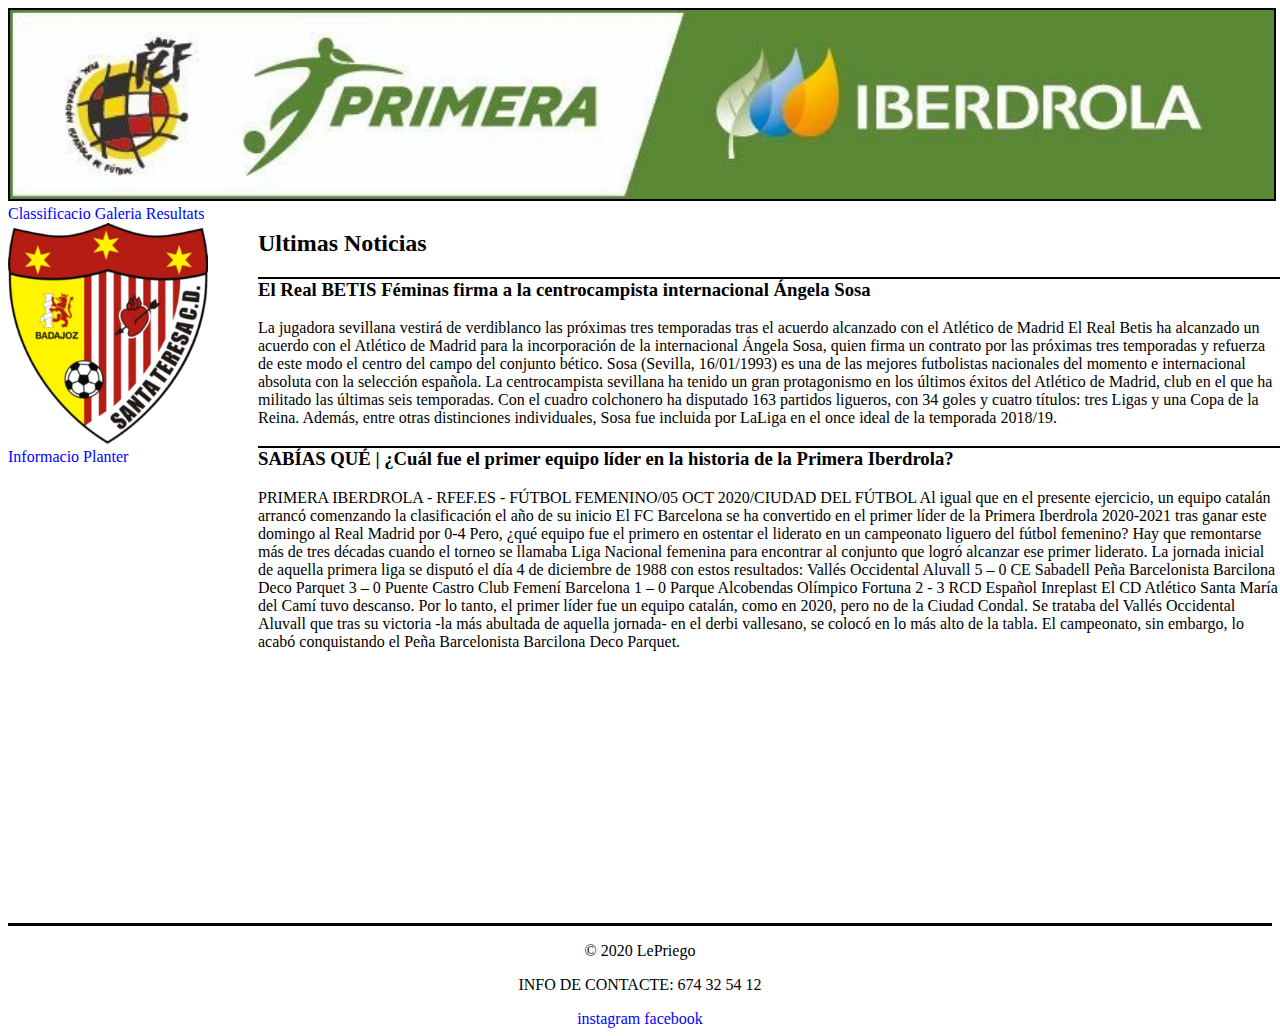
<file: index.html>
<!DOCTYPE html>
<html lang="es">
    <head>
        <title>Futbol Femeni</title>
        <meta charset="UTF-8">
        <meta name="author" content="Adria Priego">
        <meta name="description" content="Futbol Femeni">
        <meta name="keywords" content="Futbol Femeni">
        <link rel="stylesheet" type="text/css" href="./estils/general.css" >
        <link rel="stylesheet" type="text/css" href="./estils/index.css" >
    </head>
    <body>
        <header>
            <img class="banner" src="./img/banner.jpg" alt="Primera iberdrola">
            <nav>
                <a href="./web/classif.html">Classificacio</a>
                <a href="./web/galeria.html">Galeria</a>
                <a href="./web/resultats.html">Resultats</a>
            </nav>
        </header>
        <main>
            <article>
            <img  src="./img/santateresa.png" alt="Escut Santa Teresa" width="200px" >
            </article>
            <nav>
                <a href="./web/infogeneral.html">Informacio</a>
                <a href="./web/planter.html">Planter</a>
            </nav>
            <aside>
                <h2>Ultimas Noticias</h2>
                <h3>El Real BETIS Féminas firma a la centrocampista internacional Ángela Sosa</h3>
                <p>
                    La jugadora sevillana vestirá de verdiblanco las próximas tres temporadas tras el acuerdo alcanzado con el Atlético de Madrid
                    El Real Betis ha alcanzado un acuerdo con el Atlético de Madrid para la incorporación de la internacional Ángela Sosa, quien firma un contrato por las próximas tres temporadas y refuerza de este modo el centro del campo del conjunto bético.  
                    Sosa (Sevilla, 16/01/1993) es una de las mejores futbolistas nacionales del momento e internacional absoluta con la selección española. La centrocampista sevillana ha tenido un gran protagonismo en los últimos éxitos del Atlético de Madrid, club en el que ha militado las últimas seis temporadas. 
                    Con el cuadro colchonero ha disputado 163 partidos ligueros, con 34 goles y cuatro títulos: tres Ligas y una Copa de la Reina. Además, entre otras distinciones individuales, Sosa fue incluida por LaLiga en el once ideal de la temporada 2018/19. 
                </p>
                <h3>SABÍAS QUÉ | ¿Cuál fue el primer equipo líder en la historia de la Primera Iberdrola?</h3>
                <p>
                    PRIMERA IBERDROLA - RFEF.ES - FÚTBOL FEMENINO/05 OCT 2020/CIUDAD DEL FÚTBOL
                    Al igual que en el presente ejercicio, un equipo catalán arrancó comenzando la clasificación el año de su inicio
                    El FC Barcelona se ha convertido en el primer líder de la Primera Iberdrola 2020-2021 tras ganar este domingo al Real Madrid por 0-4
                    Pero, ¿qué equipo fue el primero en ostentar el liderato en un campeonato liguero del fútbol femenino? 
                    Hay que remontarse más de tres décadas cuando el torneo se llamaba Liga Nacional femenina para encontrar al conjunto que logró alcanzar ese primer liderato.
                    La jornada inicial de aquella primera liga se disputó el día 4 de diciembre de 1988 con estos resultados:
                    Vallés Occidental Aluvall 5 – 0 CE Sabadell
                    Peña Barcelonista Barcilona Deco Parquet 3 – 0 Puente Castro
                    Club Femení Barcelona 1 – 0 Parque Alcobendas
                    Olímpico Fortuna 2 - 3 RCD Español Inreplast
                    El CD Atlético Santa María del Camí tuvo descanso.
                    Por lo tanto, el primer líder fue un equipo catalán, como en 2020, pero no de la Ciudad Condal. Se trataba del Vallés Occidental Aluvall que tras su victoria -la más abultada de aquella jornada- en el derbi vallesano, se colocó en lo más alto de la tabla.
                    El campeonato, sin embargo, lo acabó conquistando el Peña Barcelonista Barcilona Deco Parquet.
                </p>
            </aside>
        </main>
        <footer>
            <p>&copy; 2020 LePriego</p>
            <p>INFO DE CONTACTE: 674 32 54 12</p>
            <a href="https://www.instagram.com/santateresabadajoz/?hl=es" target="_blank">instagram</a>
            <a href="https://es-es.facebook.com/SantaTeresaBadajoz" target="_blank">facebook</a>
        </footer>
    </body>
</html>
</file>
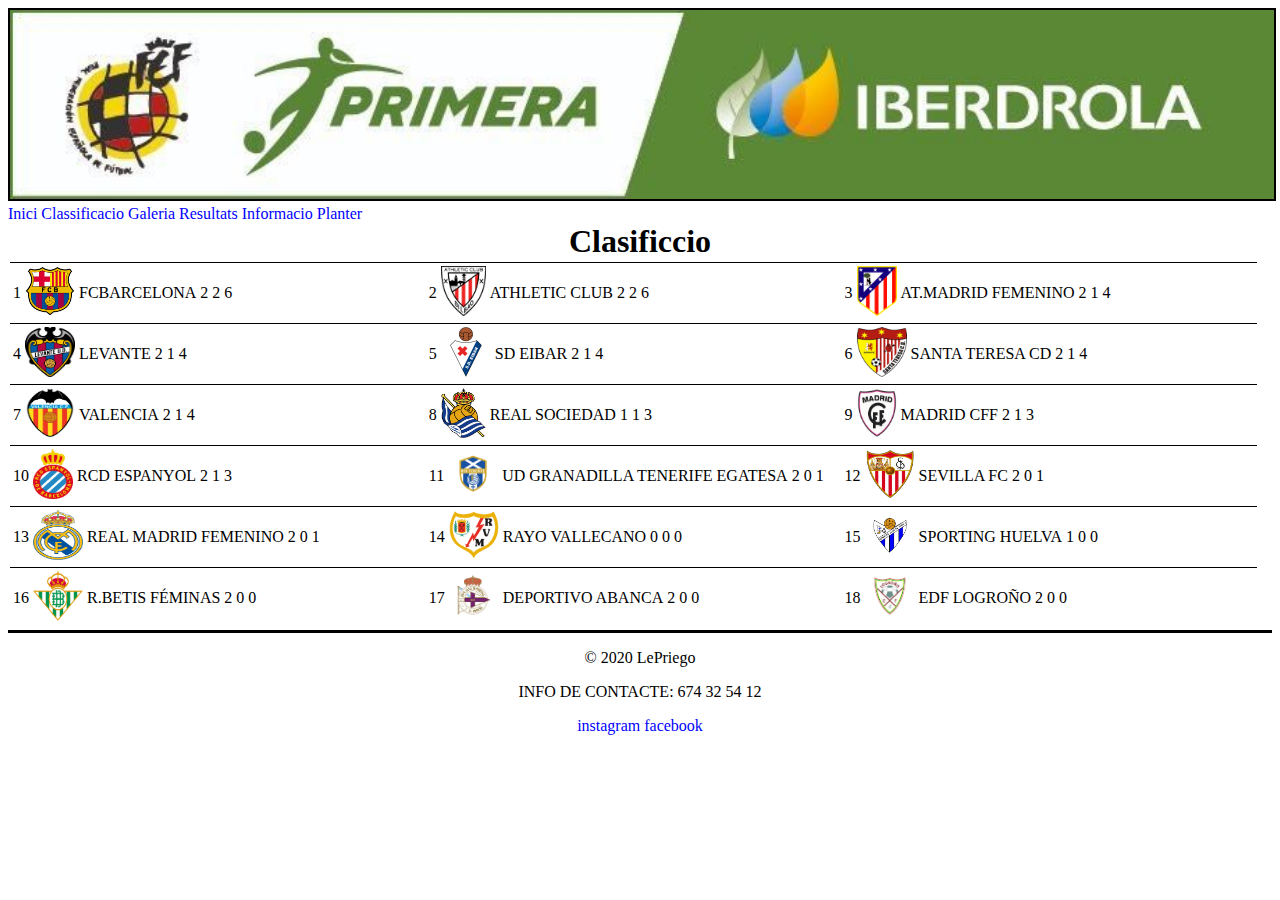
<file: web/classif.html>
<!DOCTYPE html>
<html lang="es">
    <head>
        <title>Futbol Femeni</title>
        <meta charset="UTF-8">
        <meta name="author" content="Adria Priego">
        <meta name="description" content="Futbol Femeni">
        <meta name="keywords" content="Futbol Femeni">
        <link rel="stylesheet" type="text/css" href="../estils/general.css" >
        <link rel="stylesheet" type="text/css" href="../estils/classif.css" >
    </head>
    <body>
        <header>
            <img src="../img/banner.jpg" alt="Primera iberdrola" class="banner">
            <nav>
                <a href="../index.html">Inici</a>
                <a href="./classif.html">Classificacio</a>
                <a href="./galeria.html">Galeria</a>
                <a href="./resultats.html">Resultats</a>
                <a href="./infogeneral.html">Informacio</a>
                <a href="./planter.html">Planter</a>
            </nav>
        </header>
        <table>
            <caption>Clasificcio</caption>
            <tbody>
                <tr>
                    <td>1</td>
                    <td><img src="../img/escudobarza.png" alt="Barça" width="50px" height="50px"></td>
                    <td>FCBARCELONA</td>
                    <td>2</td>
                    <td>2</td>
                    <td>6</td>
                </tr>
                <tr>
                    <td>2</td>
                    <td><img src="../img/atletico.png" alt="Atleti" width="45px" height="50px"></td>
                    <td>ATHLETIC CLUB</td>
                    <td>2</td>
                    <td>2</td>
                    <td>6</td>
                </tr>
                <tr>
                    <td>3</td>
                    <td><img src="../img/escudoathmadrid.png" alt="AMadrid" width="40px" height="50px"></td>
                    <td>AT.MADRID FEMENINO</td>
                    <td>2</td>
                    <td>1</td>
                    <td>4</td>
                </tr>
                <tr>
                    <td>4</td>
                    <td><img src="../img/levante.png" alt="Levante" width="50px" height="50px"></td>
                    <td>LEVANTE</td>
                    <td>2</td>
                    <td>1</td>
                    <td>4</td>
                </tr>
                <tr>
                    <td>5</td>
                    <td><img src="../img/eibar.png" alt="Eibar" width="50px" height="50px"></td>
                    <td>SD EIBAR</td>
                    <td>2</td>
                    <td>1</td>
                    <td>4</td>
                </tr>
                <tr>
                    <td>6</td>
                    <td><img src="../img/santateresa.png" alt="Santa Teresa CD" width="50px" height="50px"></td>
                    <td>SANTA TERESA CD</td>
                    <td>2</td>
                    <td>1</td>
                    <td>4</td>
                </tr>
                <tr>
                    <td>7</td>
                    <td><img src="../img/valencia.png" alt="Valencia" width="50px" height="50px"></td>
                    <td>VALENCIA</td>
                    <td>2</td>
                    <td>1</td>
                    <td>4</td>
                </tr>
                <tr>
                    <td>8</td>
                    <td><img src="../img/realsociedad.png" alt="Real Sociedad" width="45px" height="50px"></td>
                    <td>REAL SOCIEDAD</td>
                    <td>1</td>
                    <td>1</td>
                    <td>3</td>
                </tr>
                <tr>
                    <td>9</td>
                    <td><img src="../img/madridcff.png" alt="Madrid CFF" width="40px" height="50px"></td>
                    <td>MADRID CFF</td>
                    <td>2</td>
                    <td>1</td>
                    <td>3</td>
                </tr>
                <tr>
                    <td>10</td>
                    <td><img src="../img/espanyol.png" alt="RCD Espanyol" width="40px" height="50px"></td>
                    <td>RCD ESPANYOL</td>
                    <td>2</td>
                    <td>1</td>
                    <td>3</td>
                </tr>
                <tr>
                    <td>11</td>
                    <td><img src="../img/tenerife.png" alt="UD Granadilla Tenerife Egatesa" width="50px" height="50px"></td>
                    <td>UD GRANADILLA TENERIFE EGATESA</td>
                    <td>2</td>
                    <td>0</td>
                    <td>1</td>
                </tr>
                <tr>
                    <td>12</td>
                    <td><img src="../img/sevilla.png" alt="Sevilla" width="50px" height="50px"></td>
                    <td>SEVILLA FC</td>
                    <td>2</td>
                    <td>0</td>
                    <td>1</td>
                </tr>
                <tr>
                    <td>13</td>
                    <td><img src="../img/madrid.png" alt="Real Madrid Femenino" width="50px" height="50px"></td>
                    <td>REAL MADRID FEMENINO</td>
                    <td>2</td>
                    <td>0</td>
                    <td>1</td>
                </tr>
                <tr>
                    <td>14</td>
                    <td><img src="../img/rayovallecano.png" alt="Rayo Vallecano" width="50px" height="50px"></td>
                    <td>RAYO VALLECANO</td>
                    <td>0</td>
                    <td>0</td>
                    <td>0</td>
                </tr>
                <tr>
                    <td>15</td>
                    <td><img src="../img/huelva.png" alt="Sporting Huelva" width="50px" height="50px"></td>
                    <td>SPORTING HUELVA</td>
                    <td>1</td>
                    <td>0</td>
                    <td>0</td>
                </tr>
                <tr>
                    <td>16</td>
                    <td><img src="../img/realbetis.png" alt="Real Betis Feminas" width="50px" height="50px"></td>
                    <td>R.BETIS FÉMINAS</td>
                    <td>2</td>
                    <td>0</td>
                    <td>0</td>
                </tr>
                <tr>
                    <td>17</td>
                    <td><img src="../img/deportivo.png" alt="Deportivo ABanca" width="50px" height="50px"></td>
                    <td>DEPORTIVO ABANCA</td>
                    <td>2</td>
                    <td>0</td>
                    <td>0</td>
                </tr>
                <tr>
                    <td>18</td>
                    <td><img src="../img/logrono.png" alt="Edf Logroño" width="50px" height="50px"></td>
                    <td>EDF LOGROÑO</td>
                    <td>2</td>
                    <td>0</td>
                    <td>0</td>
                </tr>
            </tbody>
        </table>
        <footer>
            <p>&copy; 2020 LePriego</p>
            <p>INFO DE CONTACTE: 674 32 54 12</p>
            <a href="https://www.instagram.com/santateresabadajoz/?hl=es" target="_blank">instagram</a>
            <a href="https://es-es.facebook.com/SantaTeresaBadajoz" target="_blank">facebook</a>
        </footer>
    </body>
</html>
</file>
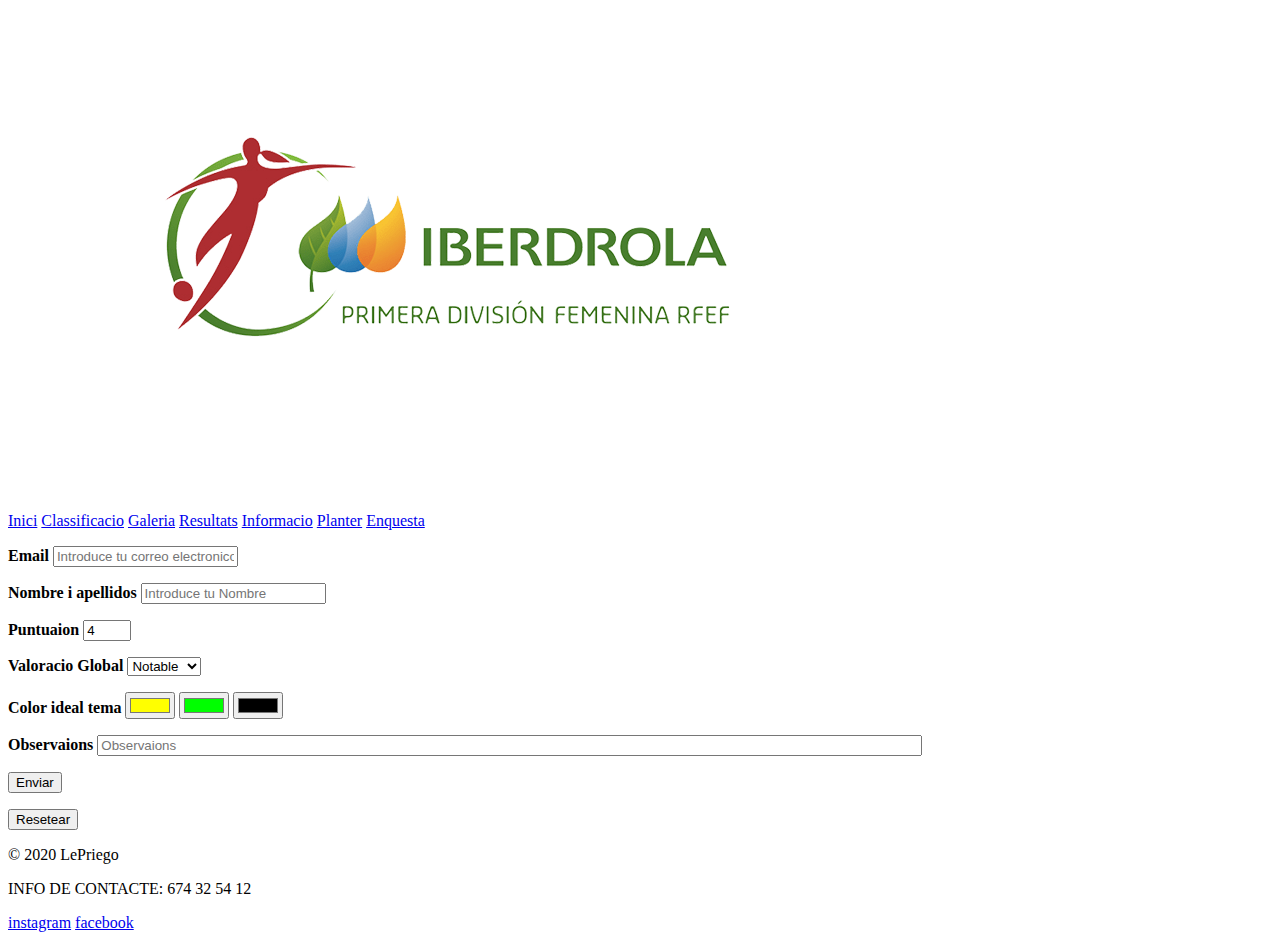
<file: web/enquesta.html>
<!DOCTYPE html>
<html lang="es">
    <head>
        <title>Futbol Femeni</title>
        <meta charset="UTF-8">
        <meta name="author" content="Adria Priego">
        <meta name="description" content="Futbol Femeni">
        <meta name="keywords" content="Futbol Femeni">
    </head>
    <body>
        <header>
            <img src="../img/liga-iberdrola.png" alt="Primera iberdrola">
            <nav>
                <a href="../index.html">Inici</a>
                <a href="./classif.html">Classificacio</a>
                <a href="./galeria.html">Galeria</a>
                <a href="./resultats.html">Resultats</a>
                <a href="./infogeneral.html">Informacio</a>
                <a href="./planter.html">Planter</a>
                <a href="./enquesta.html">Enquesta</a>
            </nav>
        </header>
        <main>
            <form action="./validaenquesta.php" method="POST">
                <p>
                    <label for="email"><b>Email</b></label>
                    <input id="email" type="email" placeholder="Introduce tu correo electronico" name="email" required>
                </p>
                <p>
                    <label for="user"><b>Nombre i apellidos</b></label>
                    <input id="user" type="text" placeholder="Introduce tu Nombre" name="user" required>  
                </p>
                <p>
                    <label for="punt"><b>Puntuaion</b></label>
                    <input id="punt" name="punt" type="number" min="1" max="5" step="1" value="4" required>
                </p>
                <p>
                    <label for="val"><b>Valoracio Global</b></label>
                    <select name="val">
                        <option value="Excelent">Excelent</option>
                        <option value="Notable" selected>Notable</option>
                        <option value="Be">Be</option>
                        <option value="Regular">Regular</option>
                        <option value="Dolenta">Dolenta</option>
                    </select>
                </p>
                <p>
                    <label for="color"><b>Color ideal tema</b></label>
                    <input id="inColor1" name="color1" type="color" value="#FFFF00">
                    <input id="inColor2" name="color2" type="color" value="#00FF00">
                    <input id="inColor3" name="color3" type="color" value="#000000">
                </p>
                <p>
                    <label for="obser"><b>Observaions</b></label>
                    <input type="text" id="obser" name="obser" placeholder="Observaions" size="100" maxlength="200">
                </p>
                <p>
                  <button type="submit">Enviar</button>
                </p>
                <p>
                <input value="Resetear" type="reset">
                </p>
              </form>
        </main>
        <footer>
            <p>&copy; 2020 LePriego</p>
            <p>INFO DE CONTACTE: 674 32 54 12</p>
            <a href="https://www.instagram.com/santateresabadajoz/?hl=es">instagram</a>
            <a href="https://es-es.facebook.com/SantaTeresaBadajoz">facebook</a>
        </footer>
    </body>
</html>
</file>
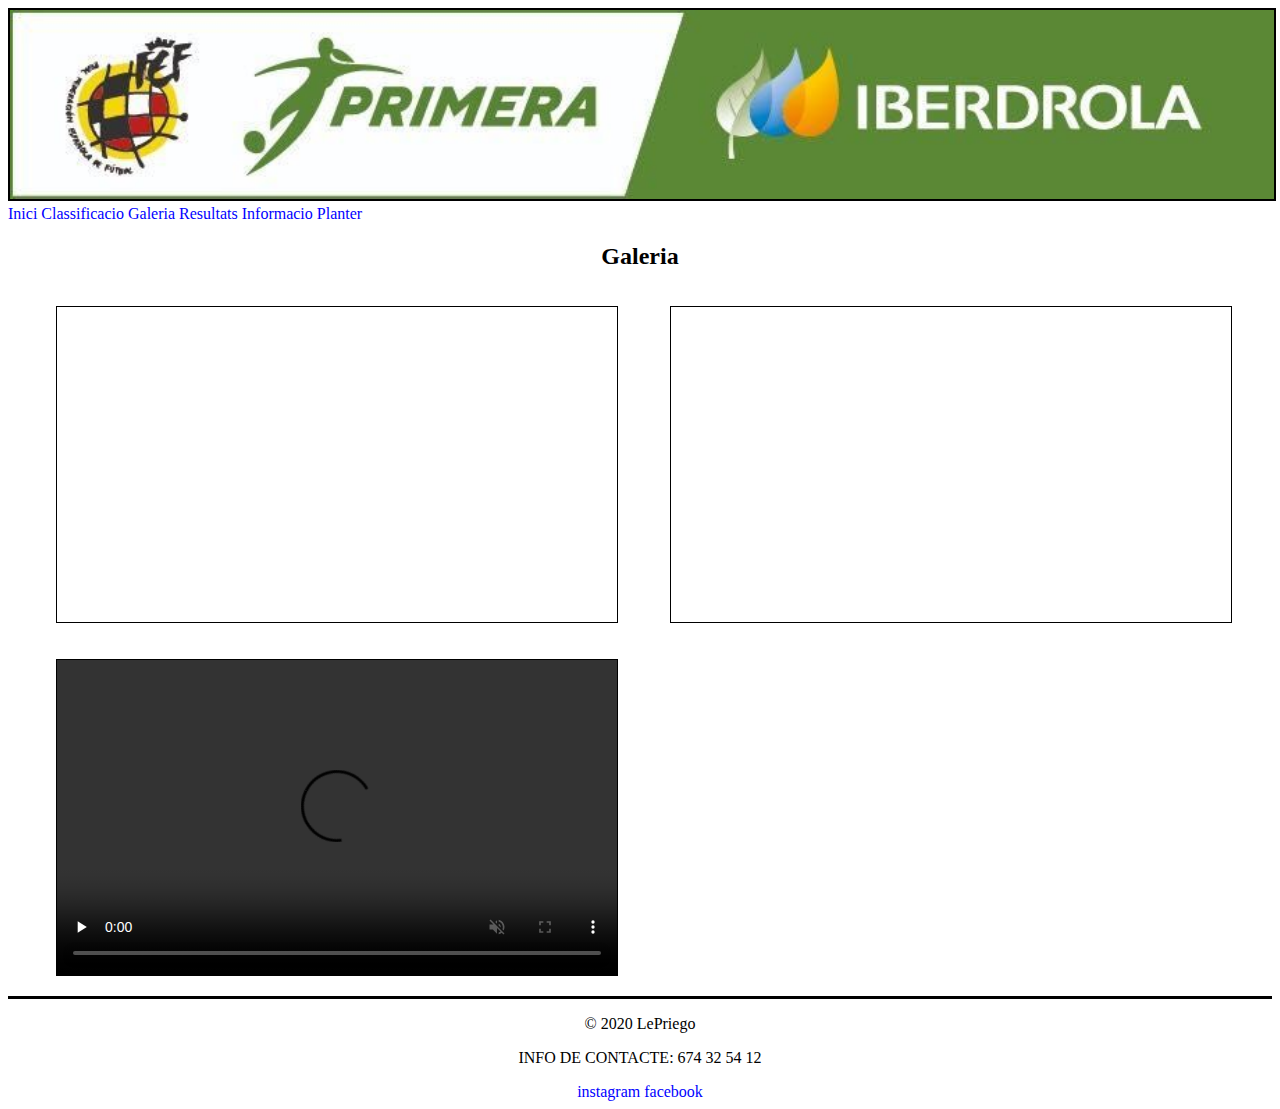
<file: web/galeria.html>
<!DOCTYPE html>
<html lang="es">
    <head>
        <title>Futbol Femeni</title>
        <meta charset="UTF-8">
        <meta name="author" content="Adria Priego">
        <meta name="description" content="Futbol Femeni">
        <meta name="keywords" content="Futbol Femeni">
        <link rel="stylesheet" type="text/css" href="../estils/general.css" >
        <link rel="stylesheet" type="text/css" href="../estils/galeria.css" >
    </head>
    <body>
        <header>
            <img class="banner" src="../img/banner.jpg" alt="Primera iberdrola">
            <nav>
                <a href="../index.html">Inici</a>
                <a href="./classif.html">Classificacio</a>
                <a href="./galeria.html">Galeria</a>
                <a href="./resultats.html">Resultats</a>
                <a href="./infogeneral.html">Informacio</a>
                <a href="./planter.html">Planter</a>
            </nav>
        </header>
        <main>
            <h2>Galeria</h2>
            <iframe class="video" width="560px" height="315px" src="https://www.youtube.com/embed/TuN-eTAt1zc" frameborder="0" allowfullscreen></iframe>
            <iframe class="video" width="560px" height="315px" src="https://www.youtube.com/embed/sZnP06uOzTs" frameborder="0" allowfullscreen></iframe>
            <video class="video" src="../vid/resumensanta-teresa-vs-cordobacff-reto-iberdrola1920.mp4" controls muted preload="none" width="560px" height="315px"></video>
        </main>
        <footer>
            <p>&copy; 2020 LePriego</p>
            <p>INFO DE CONTACTE: 674 32 54 12</p>
            <a href="https://www.instagram.com/santateresabadajoz/?hl=es" target="_blank">instagram</a>
            <a href="https://es-es.facebook.com/SantaTeresaBadajoz" target="_blank">facebook</a>
        </footer>
    </body>
</html>
</file>
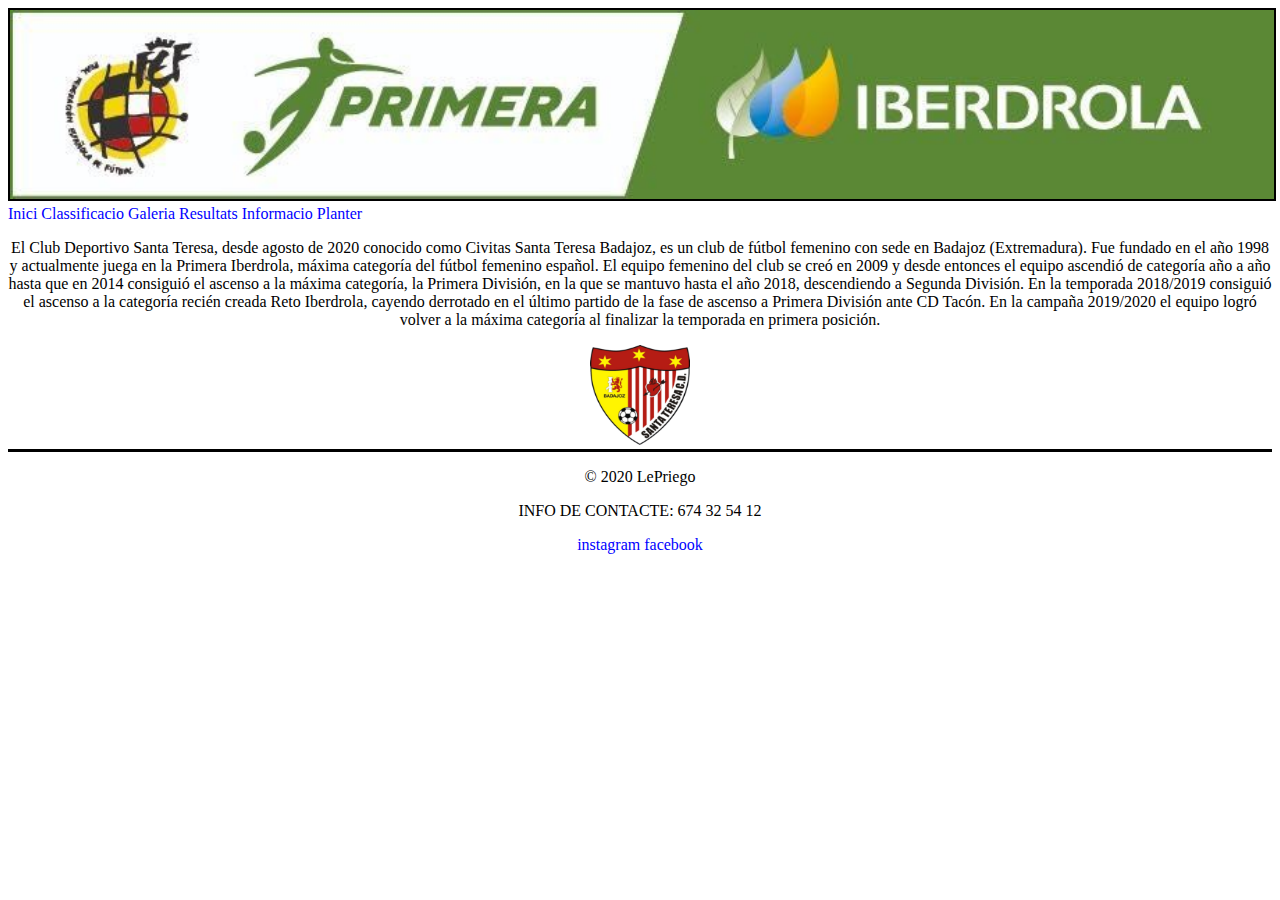
<file: web/infogeneral.html>
<!DOCTYPE html>
<html lang="es">
    <head>
        <title>Futbol Femeni</title>
        <meta charset="UTF-8">
        <meta name="author" content="Adria Priego">
        <meta name="description" content="Futbol Femeni">
        <meta name="keywords" content="Futbol Femeni">
        <link rel="stylesheet" type="text/css" href="../estils/general.css" >
        <link rel="stylesheet" type="text/css" href="../estils/infogeneral.css" >
    </head>
    <body>
        <header>
            <img class="banner" src="../img/banner.jpg" alt="Primera iberdrola">
            <nav>
                <a href="../index.html">Inici</a>
                <a href="./classif.html">Classificacio</a>
                <a href="./galeria.html">Galeria</a>
                <a href="./resultats.html">Resultats</a>
                <a href="./infogeneral.html">Informacio</a>
                <a href="./planter.html">Planter</a>
            </nav>
        </header>
        <article>
            <p>
                El Club Deportivo Santa Teresa, desde agosto de 2020 conocido como Civitas Santa Teresa Badajoz, es un club de fútbol femenino con sede en Badajoz (Extremadura). Fue fundado en el año 1998 y actualmente juega en la Primera Iberdrola, máxima categoría del fútbol femenino español.
                El equipo femenino del club se creó en 2009 y desde entonces el equipo ascendió de categoría año a año hasta que en 2014 consiguió el ascenso a la máxima categoría, la Primera División, en la que se mantuvo hasta el año 2018, descendiendo a Segunda División.
                En la temporada 2018/2019 consiguió el ascenso a la categoría recién creada Reto Iberdrola, cayendo derrotado en el último partido de la fase de ascenso a Primera División ante CD Tacón. En la campaña 2019/2020 el equipo logró volver a la máxima categoría al finalizar la temporada en primera posición.
            </p>
            <img src="../img/santateresa.png" alt="Santa Teresa Escudo" width="100px" height="100px">
        </article>
        <footer>
            <p>&copy; 2020 LePriego</p>
            <p>INFO DE CONTACTE: 674 32 54 12</p>
            <a href="https://www.instagram.com/santateresabadajoz/?hl=es" target="_blank">instagram</a>
            <a href="https://es-es.facebook.com/SantaTeresaBadajoz" target="_blank">facebook</a>
        </footer>
    </body>
</html>
</file>
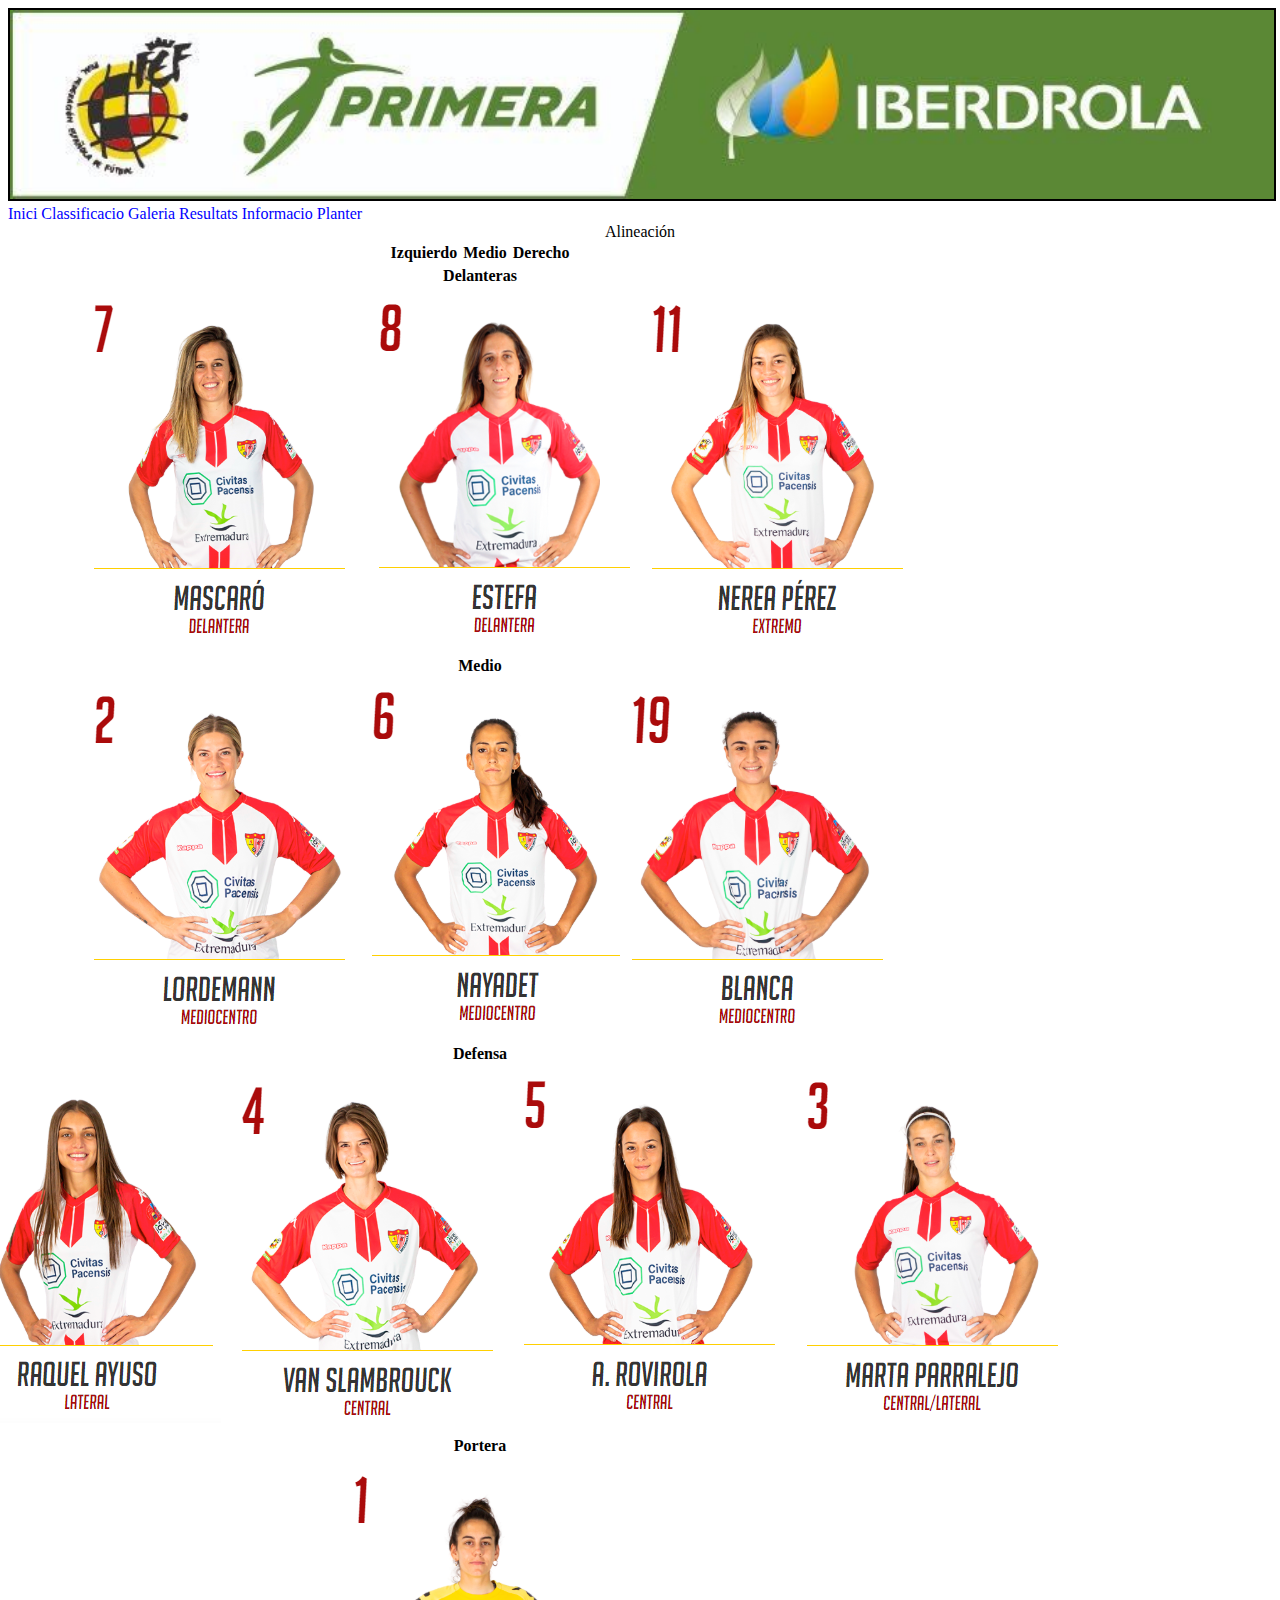
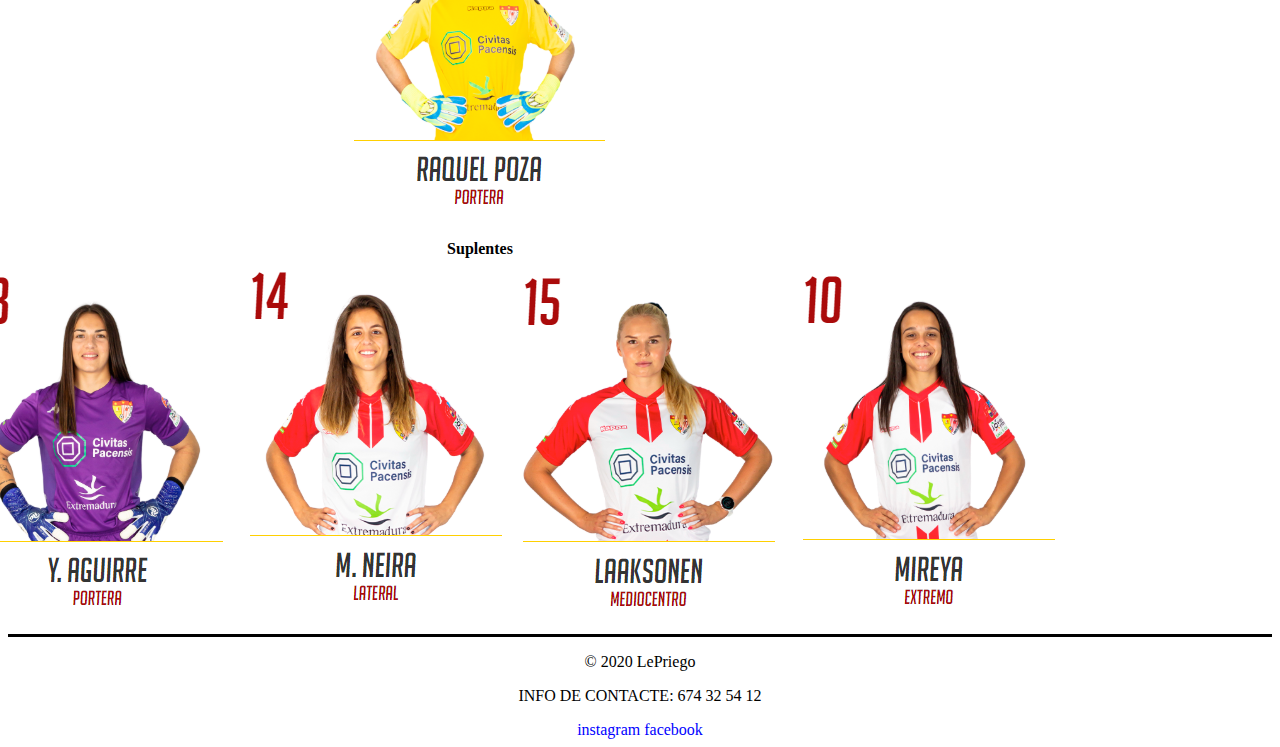
<file: web/planter.html>
<!DOCTYPE html>
<html lang="es">
    <head>
        <title>Futbol Femeni</title>
        <meta charset="UTF-8">
        <meta name="author" content="Adria Priego">
        <meta name="description" content="Futbol Femeni">
        <meta name="keywords" content="Futbol Femeni">
        <link rel="stylesheet" type="text/css" href="../estils/planter.css" >
        <link rel="stylesheet" type="text/css" href="../estils/general.css" >
    </head>
    <body>
        <header>
            <img class="banner" src="../img/banner.jpg" alt="Primera iberdrola">
            <nav>
                <a href="../index.html">Inici</a>
                <a href="./classif.html">Classificacio</a>
                <a href="./galeria.html">Galeria</a>
                <a href="./resultats.html">Resultats</a>
                <a href="./infogeneral.html">Informacio</a>
                <a href="./planter.html">Planter</a>
            </nav>
        </header>
        <table>
            <caption>Alineación</caption>
            <thead>
                <tr>
                    <th>Izquierdo</th>
                    <th>Medio</th>
                    <th>Derecho</th>
                </tr>
            </thead>
            <tbody>
                <th> Delanteras</th>
                <tr>
                    <td><img src="../img/mascaro.PNG" alt="Mascaro"></td>
                    <td><img src="../img/estefa.PNG" alt="Estefa"></td>
                    <td><img src="../img/nereap.PNG" alt="Nerea Perez"></td>
                </tr>
                <th> Medio</th>
                <tr>
                    <td><img src="../img/lordemann.PNG" alt="Lordemann"></td>
                    <td><img src="../img/nayadet.PNG" alt="Nayadet"></td>
                    <td><img src="../img/blanca.PNG" alt="Blanca"></td>
                </tr>
                <th> Defensa </th>
                <tr id="defensa">
                    <td><img src="../img/raquel.PNG" alt="Raquel Ayuso"></td>
                    <td><img src="../img/van.PNG" alt="Van Slambrouck"></td>
                    <td><img src="../img/rovirola.PNG" alt="A.Rovirola"></td>
                    <td><img src="../img/marta.PNG" alt="Marta Paralejo"></td>
                </tr>
                <th>Portera</th>
                <tr id="Portera">
                    <td><img src="../img/raquelpoza.PNG" alt="Raquel Poza"></td>
                </tr>
            </tbody>
            <tfoot>
                <th>Suplentes</th>
                <tr id="suplentes">
                    <td><img src="../img/aguirre.PNG" alt="Y.Aguirre"></td>
                    <td><img src="../img/neira.PNG" alt="M.Neria"></td>
                    <td><img src="../img/laaksonen.PNG" alt="Laaksonen"></td>
                    <td><img src="../img/mireya.PNG" alt="Mireya"></td>
                </tr>
            </tfoot>
        </table>
        <footer>
            <p>&copy; 2020 LePriego</p>
            <p>INFO DE CONTACTE: 674 32 54 12</p>
            <a href="https://www.instagram.com/santateresabadajoz/?hl=es">instagram</a>
            <a href="https://es-es.facebook.com/SantaTeresaBadajoz">facebook</a>
        </footer>
    </body>
</html>
</file>
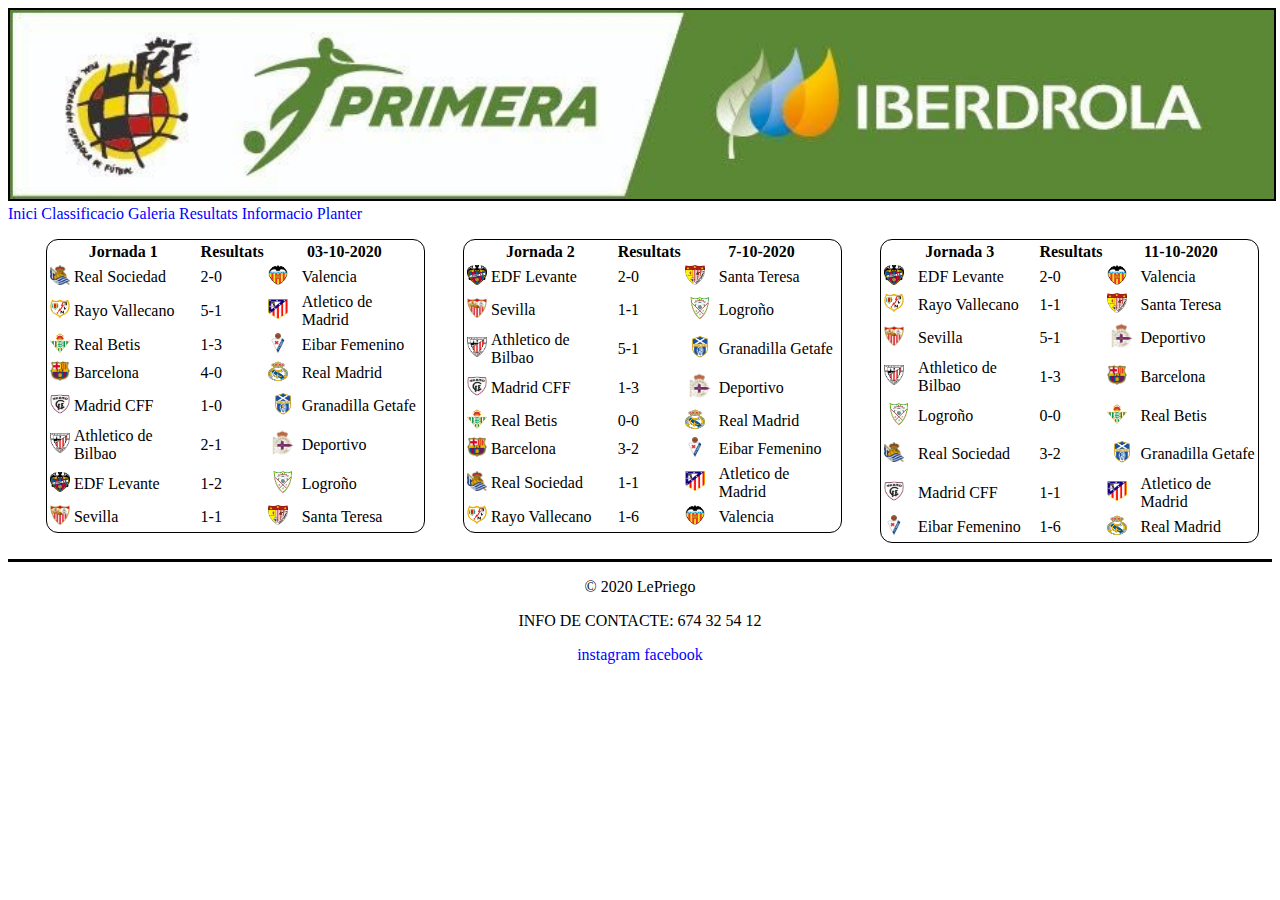
<file: web/resultats.html>
<!DOCTYPE html>
<html lang="es">
    <head>
        <title>Futbol Femeni</title>
        <meta charset="UTF-8">
        <meta name="author" content="Adria Priego">
        <meta name="description" content="Futbol Femeni">
        <meta name="keywords" content="Futbol Femeni">
        <link rel="stylesheet" type="text/css" href="../estils/general.css" >
        <link rel="stylesheet" type="text/css" href="../estils/resultats.css" >
    </head>
    <body>
        <header>
            <img class="banner" src="../img/banner.jpg" alt="Primera iberdrola">
            <nav>
                <a href="../index.html">Inici</a>
                <a href="./classif.html">Classificacio</a>
                <a href="./galeria.html">Galeria</a>
                <a href="./resultats.html">Resultats</a>
                <a href="./infogeneral.html">Informacio</a>
                <a href="./planter.html">Planter</a>
            </nav>
        </header>
        <table>
            <thead>
                <tr>
                    <th colspan="2">Jornada 1</th>
                    <th>Resultats</th>
                    <th colspan="2">03-10-2020</th>
                </tr>
            </thead>
            <tbody>
                <tr>
                    <td><img src="../img/realsociedad.png" alt="Real Sociedad" width="20px" height="20px"></td>
                    <td>Real Sociedad</td>
                    <td>2-0</td>
                    <td><img src="../img/valencia.png" alt="Valencia" width="20px" height="20px"></td>
                    <td>Valencia</td>
                </tr>
                <tr> <!-- Echo -->
                    <td><img src="../img/rayovallecano.png" alt="Rayo Vallecano" width="20px" height="20px"></td>
                    <td>Rayo Vallecano</td>
                    <td>5-1</td>
                    <td><img src="../img/escudoathmadrid.png" alt="AMadrid" width="20px" height="20px"></td>
                    <td>Atletico de Madrid</td>
                </tr>
                <tr> <!-- Echo1 -->
                    <td><img src="../img/realbetis.png" alt="Real Betis Feminas" width="20px" height="20px"></td>
                    <td>Real Betis</td>
                    <td>1-3</td>
                    <td><img src="../img/eibar.png" alt="Eibar" width="20px" height="20px"></td>
                    <td>Eibar Femenino</td>
                </tr>
                <tr> <!-- Echo1 -->
                    <td><img src="../img/escudobarza.png" alt="Barça" width="20px" height="20px"></td>
                    <td>Barcelona</td>
                    <td>4-0</td>
                    <td><img src="../img/madrid.png" alt="Real Madrid Femenino" width="20px" height="20px"></td>
                    <td>Real Madrid</td>
                </tr>
                <tr> <!-- Echo 1-->
                    <td><img src="../img/madridcff.png" alt="Madrid CFF" width="20px" height="20px"></td>
                    <td>Madrid CFF</td>
                    <td>1-0</td>
                    <td><img src="../img/tenerife.png" alt="UD Granadilla Tenerife Egatesa" width="30px" height="30px"></td>
                    <td>Granadilla Getafe</td>
                </tr>
                <tr> <!-- Echo1 -->
                    <td><img src="../img/atletico.png" alt="Atleti" width="20px" height="20px"></td>
                    <td>Athletico de Bilbao</td>
                    <td>2-1</td>
                    <td><img src="../img/deportivo.png" alt="Deportivo ABanca" width="30px" height="30px"></td>
                    <td>Deportivo</td>
                </tr>
                <tr> <!-- Echo1 -->
                    <td><img src="../img/levante.png" alt="Levante" width="20px" height="20px"></td>
                    <td>EDF Levante</td>
                    <td>1-2</td>
                    <td><img src="../img/logrono.png" alt="Edf Logroño" width="30px" height="30px"></td>
                    <td>Logroño</td>
                </tr>
                <tr> <!-- Echo1 -->
                    <td><img src="../img/sevilla.png" alt="Sevilla" width="20px" height="20px"></td>
                    <td>Sevilla</td>
                    <td>1-1</td>
                    <td><img src="../img/santateresa.png" alt="Santa Teresa CD" width="20px" height="20px"></td>
                    <td>Santa Teresa</td>
                </tr>
            </tbody>
        </table>
        <table>
            <thead>
                <tr>
                    <th colspan="2">Jornada 2</th>
                    <th>Resultats</th>
                    <th colspan="2">7-10-2020</th>
                </tr>
            </thead>
            <tbody>
                <tr>
                    <td><img src="../img/levante.png" alt="Levante" width="20px" height="20px"></td>
                    <td>EDF Levante</td>
                    <td>2-0</td>
                    <td><img src="../img/santateresa.png" alt="Santa Teresa CD" width="20px" height="20px"></td>
                    <td>Santa Teresa</td>
                </tr>
                <tr>
                    <td><img src="../img/sevilla.png" alt="Sevilla" width="20px" height="20px"></td>
                    <td>Sevilla</td>
                    <td>1-1</td>
                    <td><img src="../img/logrono.png" alt="Edf Logroño" width="30px" height="30px"></td>
                    <td>Logroño</td>
                </tr>
                <tr>
                    <td><img src="../img/atletico.png" alt="Atleti" width="20px" height="20px"></td>
                    <td>Athletico de Bilbao</td>
                    <td>5-1</td>
                    <td><img src="../img/tenerife.png" alt="UD Granadilla Tenerife Egatesa" width="30px" height="30px"></td>
                    <td>Granadilla Getafe</td>
                </tr>
                <tr>
                    <td><img src="../img/madridcff.png" alt="Madrid CFF" width="20px" height="20px"></td>
                    <td>Madrid CFF</td>
                    <td>1-3</td>
                    <td><img src="../img/deportivo.png" alt="Deportivo ABanca" width="30px" height="30px"></td>
                    <td>Deportivo</td>
                </tr>
                <tr>
                    <td><img src="../img/realbetis.png" alt="Real Betis Feminas" width="20px" height="20px"></td>
                    <td>Real Betis</td>
                    <td>0-0</td>
                    <td><img src="../img/madrid.png" alt="Real Madrid Femenino" width="20px" height="20px"></td>
                    <td>Real Madrid</td>
                </tr>
                <tr>
                    <td><img src="../img/escudobarza.png" alt="Barça" width="20px" height="20px"></td>
                    <td>Barcelona</td>
                    <td>3-2</td>
                    <td><img src="../img/eibar.png" alt="Eibar" width="20px" height="20px"></td>
                    <td>Eibar Femenino</td>
                </tr>
                <tr>
                    <td><img src="../img/realsociedad.png" alt="Real Sociedad" width="20px" height="20px"></td>
                    <td>Real Sociedad</td>
                    <td>1-1</td>
                    <td><img src="../img/escudoathmadrid.png" alt="AMadrid" width="20px" height="20px"></td>
                    <td>Atletico de Madrid</td>
                </tr>
                <tr>
                    <td><img src="../img/rayovallecano.png" alt="Rayo Vallecano" width="20px" height="20px"></td>
                    <td>Rayo Vallecano</td>
                    <td>1-6</td>
                    <td><img src="../img/valencia.png" alt="Valencia" width="20px" height="20px"></td>
                    <td>Valencia</td>
                </tr>
            </tbody>
        </table>
        <table>
            <thead>
                <tr>
                    <th colspan="2">Jornada 3</th>
                    <th>Resultats</th>
                    <th colspan="2">11-10-2020</th>
                </tr>
            </thead>
            <tbody>
                <tr>
                    <td><img src="../img/levante.png" alt="Levante" width="20px" height="20px"></td>
                    <td>EDF Levante</td>
                    <td>2-0</td>
                    <td><img src="../img/valencia.png" alt="Valencia" width="20px" height="20px"></td>
                    <td>Valencia</td>
                </tr>
                <tr>
                    <td><img src="../img/rayovallecano.png" alt="Rayo Vallecano" width="20px" height="20px"></td>
                    <td>Rayo Vallecano</td>
                    <td>1-1</td>
                    <td><img src="../img/santateresa.png" alt="Santa Teresa CD" width="20px" height="20px"></td>
                    <td>Santa Teresa</td>
                </tr>
                <tr>
                    <td><img src="../img/sevilla.png" alt="Sevilla" width="20px" height="20px"></td>
                    <td>Sevilla</td>
                    <td>5-1</td>
                    <td><img src="../img/deportivo.png" alt="Deportivo ABanca" width="30px" height="30px"></td>
                    <td>Deportivo</td>
                </tr>
                <tr>
                    <td><img src="../img/atletico.png" alt="Atleti" width="20px" height="20px"></td>
                    <td>Athletico de Bilbao</td>
                    <td>1-3</td>
                    <td><img src="../img/escudobarza.png" alt="Barça" width="20px" height="20px"></td>
                    <td>Barcelona</td>
                </tr>
                <tr>
                    <td><img src="../img/logrono.png" alt="Edf Logroño" width="30px" height="30px"></td>
                    <td>Logroño</td>
                    <td>0-0</td>
                    <td><img src="../img/realbetis.png" alt="Real Betis Feminas" width="20px" height="20px"></td>
                    <td>Real Betis</td>
                </tr>
                <tr>
                    <td><img src="../img/realsociedad.png" alt="Real Sociedad" width="20px" height="20px"></td>
                    <td>Real Sociedad</td>
                    <td>3-2</td>
                    <td><img src="../img/tenerife.png" alt="UD Granadilla Tenerife Egatesa" width="30px" height="30px"></td>
                    <td>Granadilla Getafe</td>
                </tr>
                <tr>
                    <td><img src="../img/madridcff.png" alt="Madrid CFF" width="20px" height="20px"></td>
                    <td>Madrid CFF</td>
                    <td>1-1</td>
                    <td><img src="../img/escudoathmadrid.png" alt="AMadrid" width="20px" height="20px"></td>
                    <td>Atletico de Madrid</td>
                </tr>
                <tr>
                    <td><img src="../img/eibar.png" alt="Eibar" width="20px" height="20px"></td>
                    <td>Eibar Femenino</td>
                    <td>1-6</td>
                    <td><img src="../img/madrid.png" alt="Real Madrid Femenino" width="20px" height="20px"></td>
                    <td>Real Madrid</td>
                </tr>
            </tbody>
        </table>
        <footer>
            <p>&copy; 2020 LePriego</p>
            <p>INFO DE CONTACTE: 674 32 54 12</p>
            <a href="https://www.instagram.com/santateresabadajoz/?hl=es" target="_blank">instagram</a>
            <a href="https://es-es.facebook.com/SantaTeresaBadajoz" target="_blank">facebook</a>
        </footer>
    </body>
</html>
</file>
<file: estils/general.css>
a{
    text-decoration: none;
    color:blue;
}

a:hover {
    color: red;
}

img.banner{
    width: 100%;
    border: solid 2px black;
}
footer{
    text-align: center;
    border-top: solid 3px black;
}
nav{
    text-align: left;
}
</file>
<file: estils/index.css>
h3 {
    border-top: black solid 2px;
}
nav {
    text-align: left;
    display: inline;
}
aside{
    position: relative;
    top: -16em;
    left: 10px;
    margin-left: 15em;
    padding: 0;
}
footer{
    padding: 0;
    margin: 0;
}
</file>
<file: estils/classif.css>
header{
    width: 100%;
}
nav{
    width: 100%;
}
footer{
    width: 100%;
    clear: both;
}
tbody{
    display: inline;
}
caption{
    font-style: bold;
}
tr{
    width: 33%;
    float: left;
    border-top: solid 1px black;
}
caption{
    font-weight: bold;
    font-size: 2em;
}
</file>
<file: estils/galeria.css>
.video{
    border: solid 1px black;
    margin-top: 1em;
    margin-bottom: 1em;
    margin-left: 3em;
}
h2{
    text-align: center;
}
</file>
<file: estils/infogeneral.css>
*{
    text-align: center;
}
header{
    width: 100%;
}
nav{
    width: 100%;
}
</file>
<file: estils/planter.css>
*{
    text-align: center;
}
table{
    display: inline;
}
tr#Portera{
    display: inline;
    position: relative;
    right:10em;
}
tr#defensa{
    display: inline-block;
    position: relative;
    right:8em;
}
tr{
    display: block;
    width: 100%;
}
tr#suplentes{
    display: inline-block;
    position: relative;
    right:8em;
}
th{
    display: inline-block;
    position: relative;
    right:10em;
}
</file>
<file: estils/resultats.css>
footer{
    width: 100%;
    clear: both;
}
table{
    float: left;
    border: solid 1px black;
    border-radius: 12px;
    width: 30%;
    margin-top: 1em;
    margin-bottom: 1em;
    margin-left: 3%;
}
</file>
